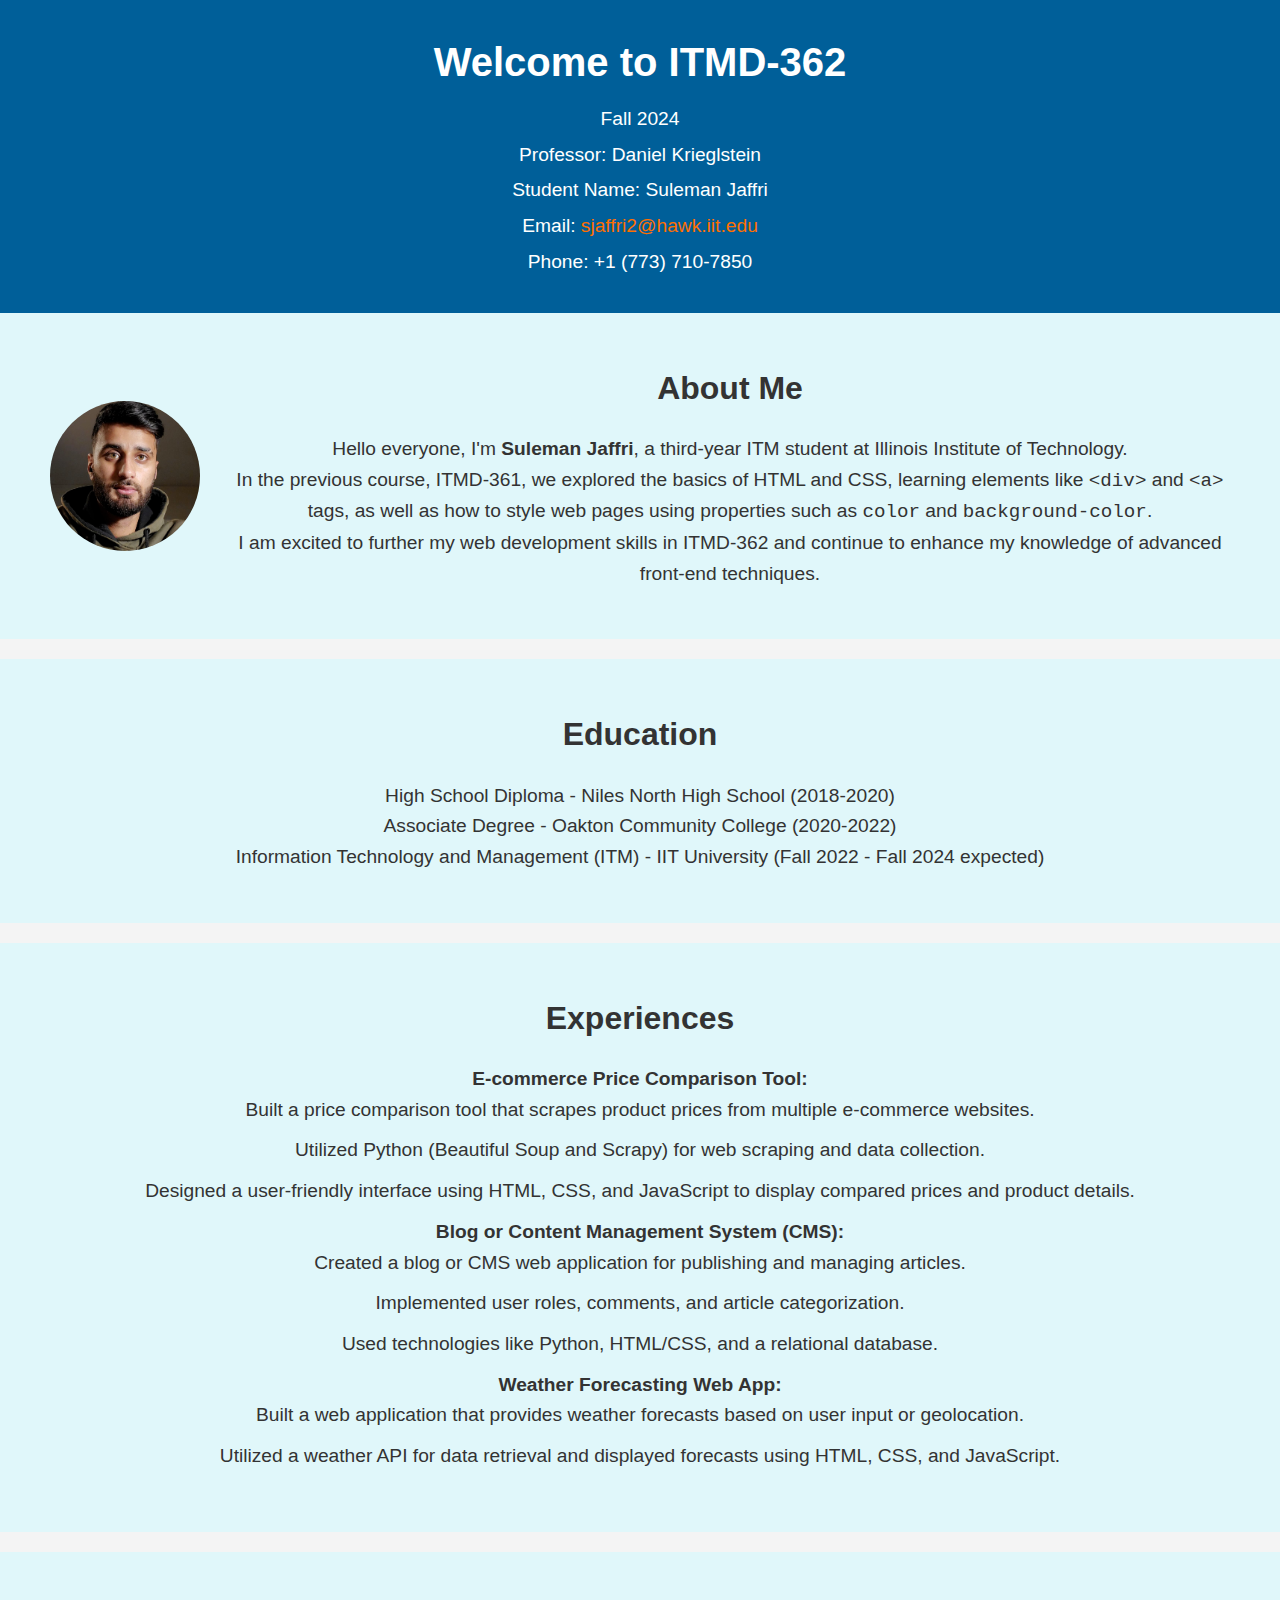
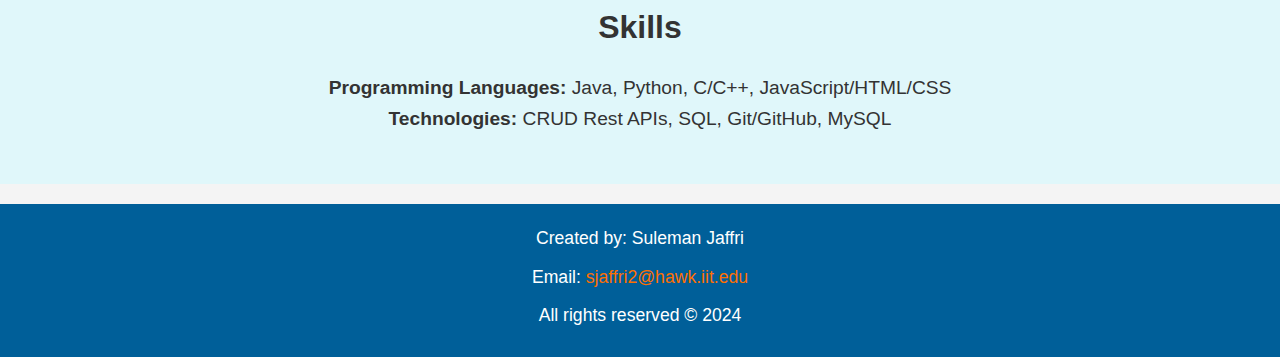
<file: index.html>
<!DOCTYPE html>
<html lang="en">
<head>
  <meta charset="UTF-8">
  <meta name="viewport" content="width=device-width, initial-scale=1.0">
  <meta http-equiv="X-UA-Compatible" content="ie=edge">
  <title>Welcome to ITMD-362 - Suleman Jaffri</title>
  <link rel="stylesheet" href="style.css">
</head>
<body>
  <header>
    <div class="header-container">
      <h1>Welcome to ITMD-362</h1>
      <p>Fall 2024</p>
      <p>Professor: Daniel Krieglstein</p>
      <p>Student Name: Suleman Jaffri</p>
      <p>Email: <a href="mailto:sjaffri2@hawk.iit.edu">sjaffri2@hawk.iit.edu</a></p>
      <p>Phone: +1 (773) 710-7850</p>
    </div>
  </header>
  <section class="bio-section">
    <div class="bio-container">
      <img src="images/myImg.png" alt="Suleman Jaffri Profile Picture" class="profile-img">
      <div class="bio-text">
        <h2>About Me</h2>
        <p>Hello everyone, I'm <strong>Suleman Jaffri</strong>, a third-year ITM student at Illinois Institute of
          Technology.</p>
        <p>In the previous course, ITMD-361, we explored the basics of HTML and CSS, learning elements like
          <code>&lt;div&gt;</code> and <code>&lt;a&gt;</code> tags, as well as how to style web pages using properties
          such as <code>color</code> and <code>background-color</code>.</p>
        <p>I am excited to further my web development skills in ITMD-362 and continue to enhance my knowledge of
          advanced front-end techniques.</p>
      </div>
    </div>
  </section>
  <section class="education-section">
    <h2>Education</h2>
    <ul>
      <li>High School Diploma - Niles North High School (2018-2020)</li>
      <li>Associate Degree - Oakton Community College (2020-2022)</li>
      <li>Information Technology and Management (ITM) - IIT University (Fall 2022 - Fall 2024 expected)</li>
    </ul>
  </section>
  <section class="experience-section">
    <h2>Experiences</h2>
    <ul>
      <li>
        <strong>E-commerce Price Comparison Tool:</strong>
        <ul>
          <li>Built a price comparison tool that scrapes product prices from multiple e-commerce websites.</li>
          <li>Utilized Python (Beautiful Soup and Scrapy) for web scraping and data collection.</li>
          <li>Designed a user-friendly interface using HTML, CSS, and JavaScript to display compared prices and product
            details.</li>
        </ul>
      </li>
      <li>
        <strong>Blog or Content Management System (CMS):</strong>
        <ul>
          <li>Created a blog or CMS web application for publishing and managing articles.</li>
          <li>Implemented user roles, comments, and article categorization.</li>
          <li>Used technologies like Python, HTML/CSS, and a relational database.</li>
        </ul>
      </li>
      <li>
        <strong>Weather Forecasting Web App:</strong>
        <ul>
          <li>Built a web application that provides weather forecasts based on user input or geolocation.</li>
          <li>Utilized a weather API for data retrieval and displayed forecasts using HTML, CSS, and JavaScript.</li>
        </ul>
      </li>
    </ul>
  </section>
  <section class="skills-section">
    <h2>Skills</h2>
    <ul>
      <li><strong>Programming Languages:</strong> Java, Python, C/C++, JavaScript/HTML/CSS</li>
      <li><strong>Technologies:</strong> CRUD Rest APIs, SQL, Git/GitHub, MySQL</li>
    </ul>
  </section>
  <footer>
    <div class="footer-container">
      <p>Created by: Suleman Jaffri</p>
      <p>Email: <a href="mailto:sjaffri2@hawk.iit.edu">sjaffri2@hawk.iit.edu</a></p>
      <p>All rights reserved &copy; 2024</p>
    </div>
  </footer>
</body>
</html>
</file>
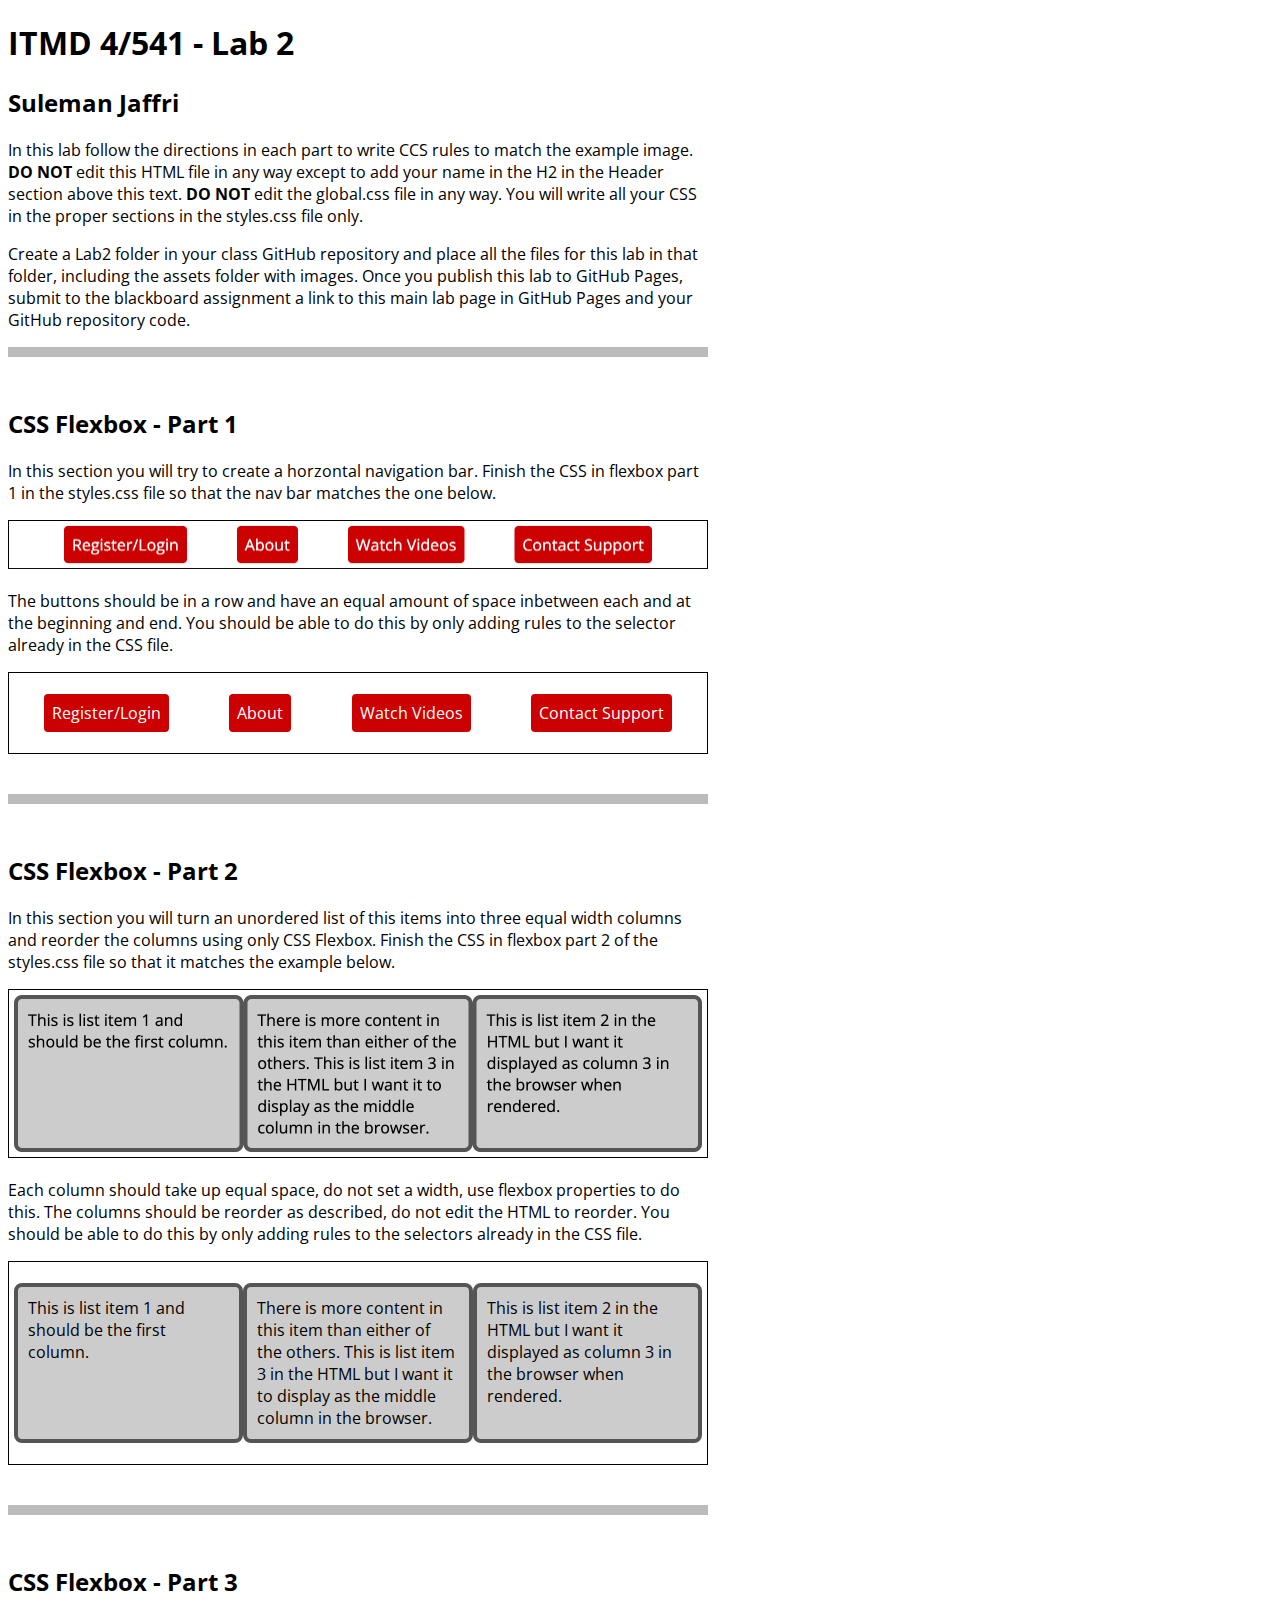
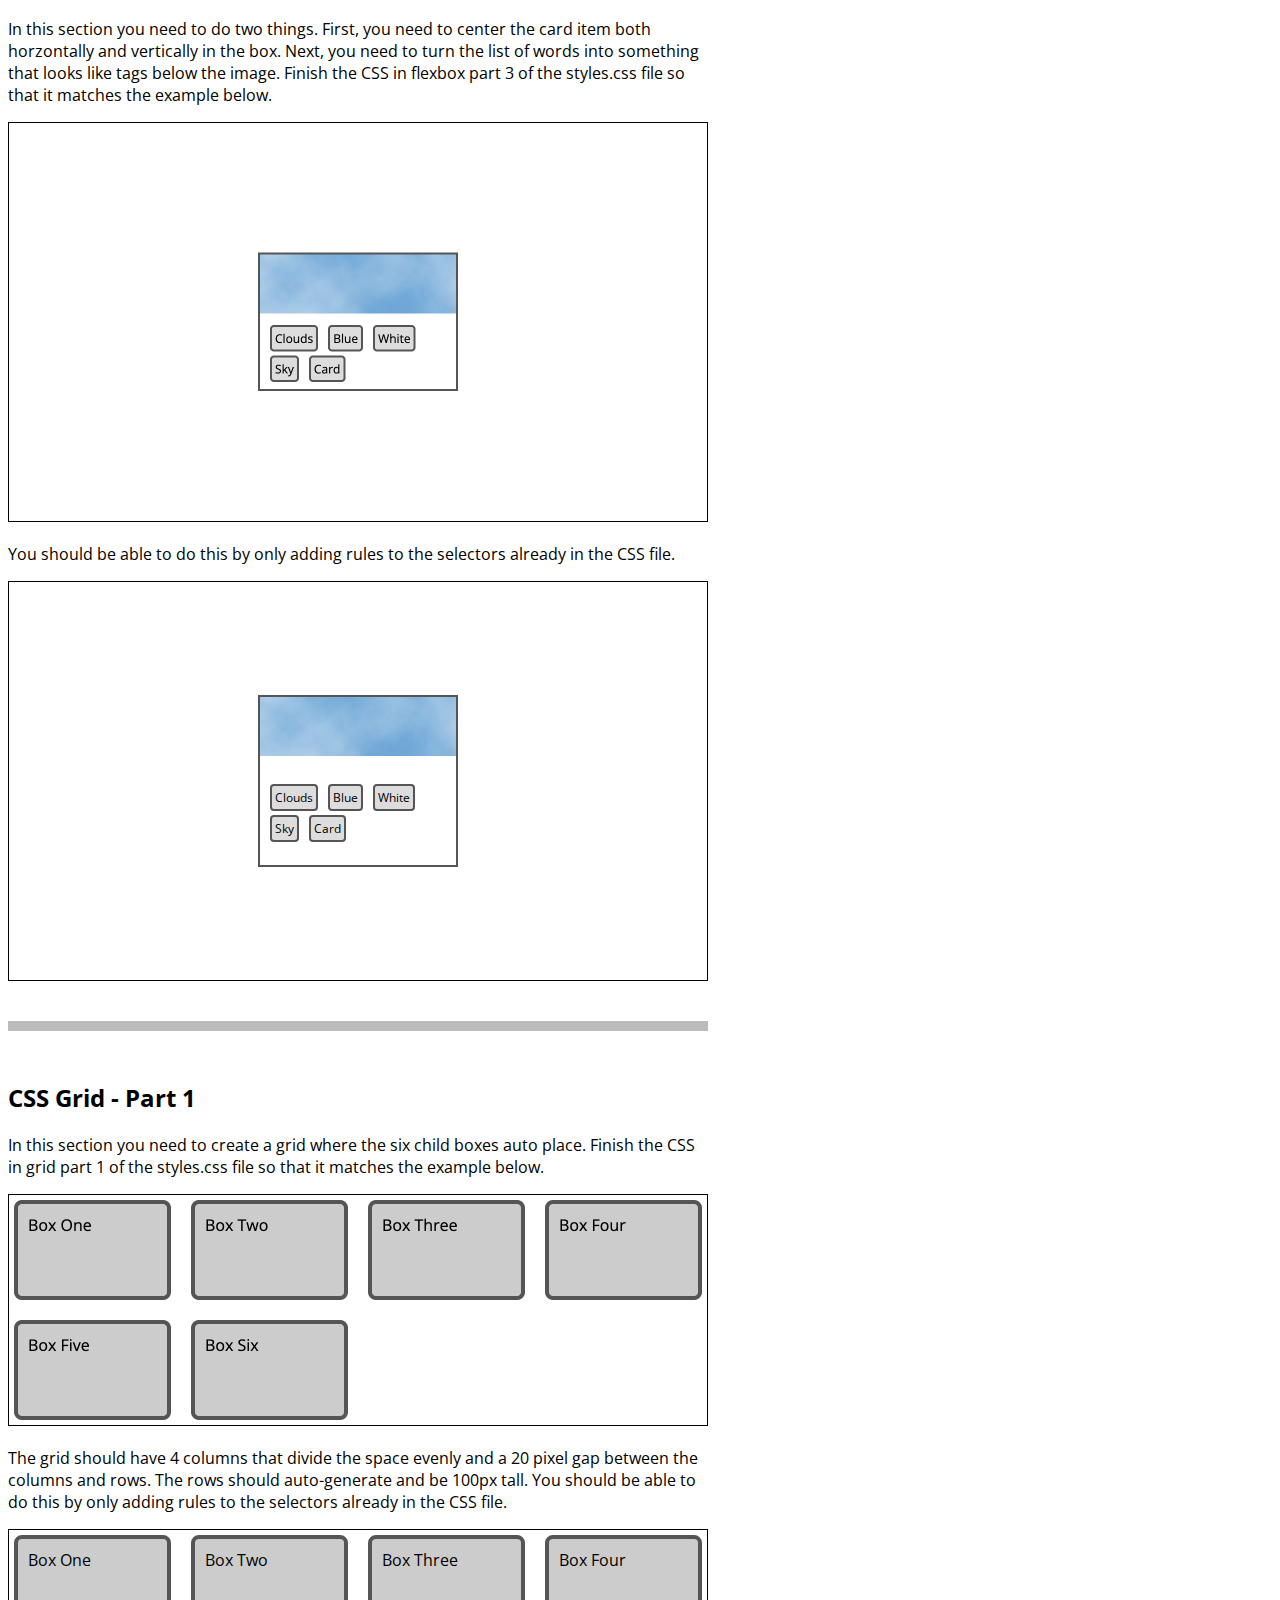
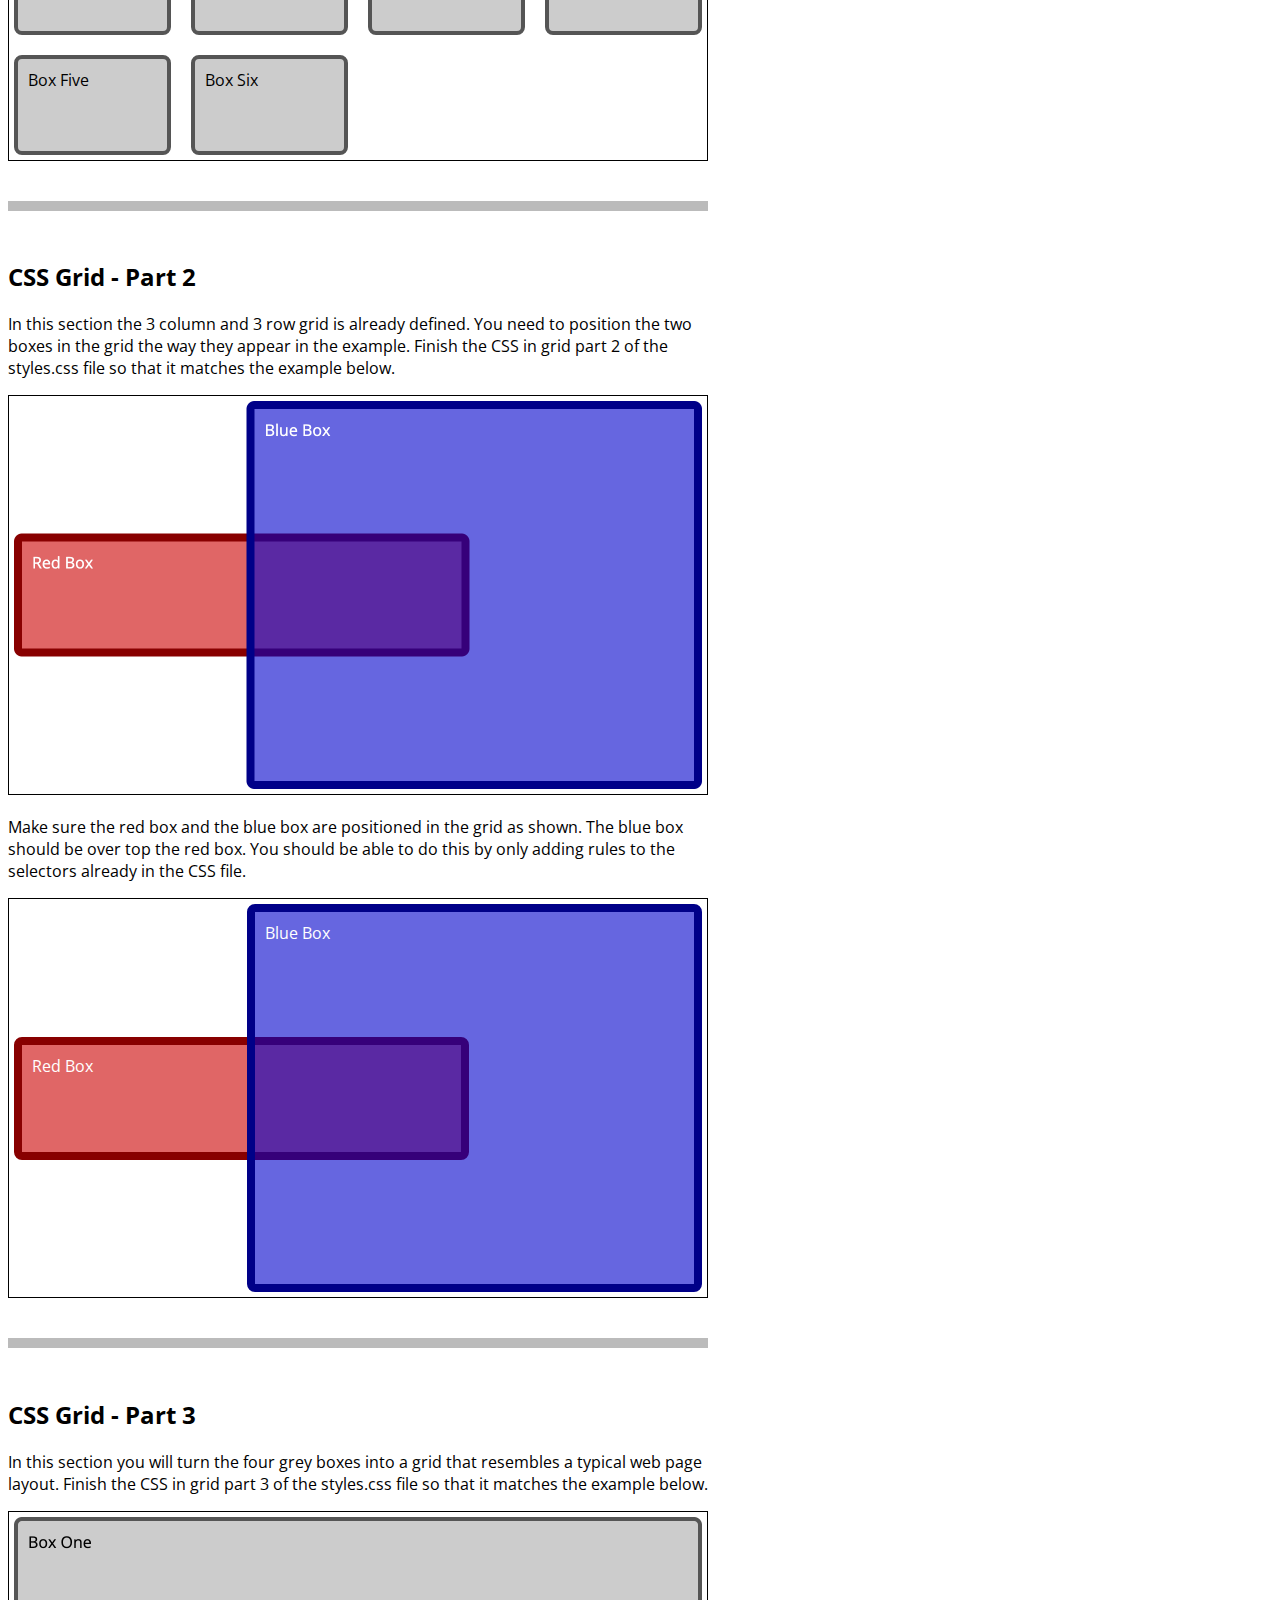
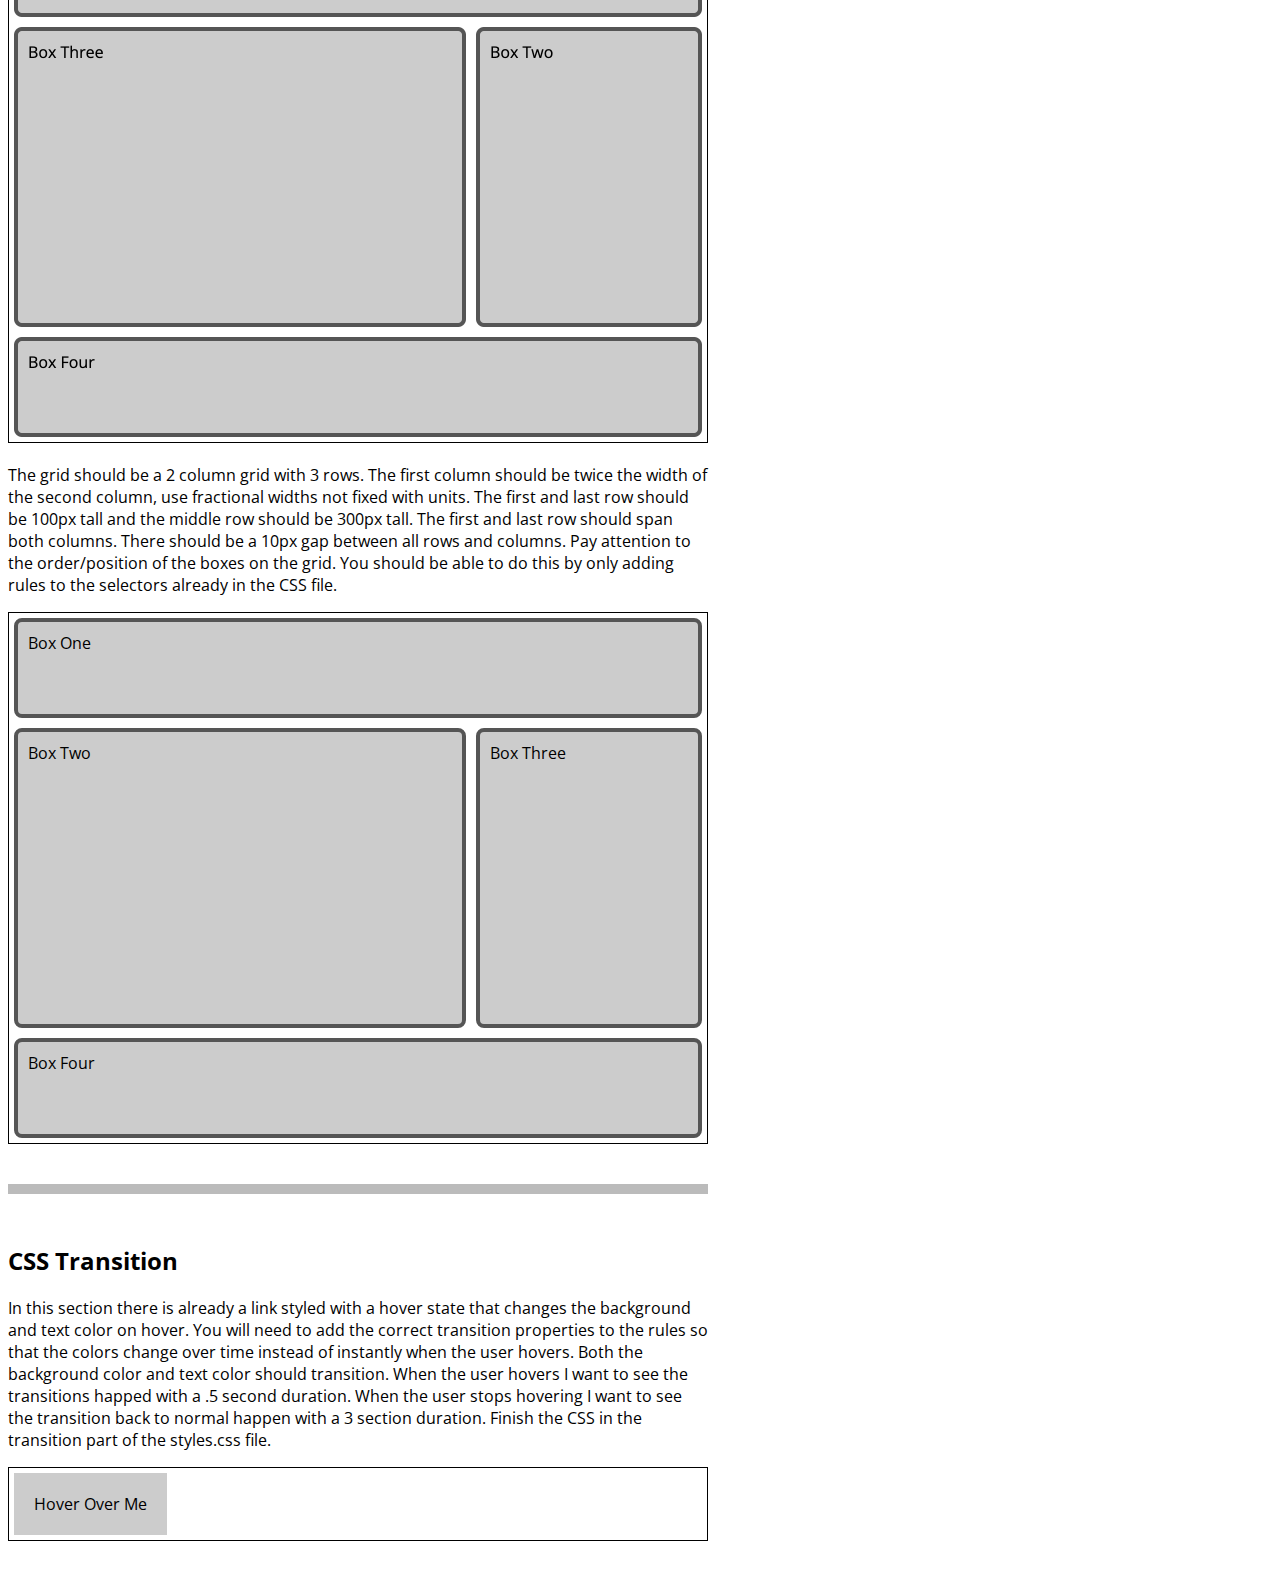
<file: Lab2/index.html>
<!DOCTYPE html>
<html lang="en">
<head>
  <meta charset="UTF-8">
  <meta http-equiv="X-UA-Compatible" content="IE=edge">
  <meta name="viewport" content="width=device-width, initial-scale=1.0">
  <title>ITMD 4/541 - Lab 2</title>
  <link rel="preconnect" href="https://fonts.googleapis.com">
  <link rel="preconnect" href="https://fonts.gstatic.com" crossorigin>
  <link href="https://fonts.googleapis.com/css2?family=Open+Sans:ital,wght@0,400;0,700;1,400&display=swap" rel="stylesheet">
  <link href="assets/global.css" rel="stylesheet">
  <link href="styles.css" rel="stylesheet">
</head>
<body>
  <header class="w700">
    <h1>ITMD 4/541 - Lab 2</h1>
    <h2>Suleman Jaffri</h2>
    <p>In this lab follow the directions in each part to write CCS rules to match the example image. <strong>DO NOT</strong> edit this HTML file in any way except to add your name in the H2 in the Header section above this text. <strong>DO NOT</strong> edit the global.css file in any way. You will write all your CSS in the proper sections in the styles.css file only.</p>
    <p>Create a Lab2 folder in your class GitHub repository and place all the files for this lab in that folder, including the assets folder with images. Once you publish this lab to GitHub Pages, submit to the blackboard assignment a link to this main lab page in GitHub Pages and your GitHub repository code.</p>
  </header>
  <section id="flex-section1" class="w700">
    <h2>CSS Flexbox - Part 1</h2>
    <p>In this section you will try to create a horzontal navigation bar. Finish the CSS in flexbox part 1 in the styles.css file so that the nav bar matches the one below.</p>
    <img src="assets/flex-p1.png" alt="flexbox part 1 example" width="700">
    <p>The buttons should be in a row and have an equal amount of space inbetween each and at the beginning and end. You should be able to do this by only adding rules to the selector already in the CSS file.</p>
    <div class="box">
      <nav>
        <ul>
          <li><a class="btn" href="#/register">Register/Login</a></li>
          <li><a class="btn" href="#/about">About</a></li>
          <li><a class="btn" href="#/videos">Watch Videos</a></li>
          <li><a class="btn" href="#/support">Contact Support</a></li>
        </ul>
      </nav>
    </div>
  </section>
  <section id="flex-section2" class="w700">
    <h2>CSS Flexbox - Part 2</h2>
    <p>In this section you will turn an unordered list of this items into three equal width columns and reorder the columns using only CSS Flexbox. Finish the CSS in flexbox part 2 of the styles.css file so that it matches the example below.</p>
    <img src="assets/flex-p2.png" alt="flexbox part 2 example" width="700">
    <p>Each column should take up equal space, do not set a width, use flexbox properties to do this. The columns should be reorder as described, do not edit the HTML to reorder. You should be able to do this by only adding rules to the selectors already in the CSS file.</p>
    <div class="box">
      <nav>
        <ul>
          <li class="greybox item1">This is list item 1 and should be the first column.</li>
          <li class="greybox item2">This is list item 2 in the HTML but I want it displayed as column 3 in the browser when rendered.</li>
          <li class="greybox item3">There is more content in this item than either of the others. This is list item 3 in the HTML but I want it to display as the middle column in the browser.</li>
        </ul>
      </nav>
    </div>
  </section>
  <section id="flex-section3" class="w700">
    <h2>CSS Flexbox - Part 3</h2>
    <p>In this section you need to do two things. First, you need to center the card item both horzontally and vertically in the box. Next, you need to turn the list of words into something that looks like tags below the image. Finish the CSS in flexbox part 3 of the styles.css file so that it matches the example below.</p>
    <img src="assets/flex-p3.png" alt="flexbox part 3 example" width="700">
    <p>You should be able to do this by only adding rules to the selectors already in the CSS file.</p>
    <div class="box h400">
      <div class="card">
        <img src="assets/clouds.jpg" alt="clouds" width="200">
        <div class="tags">
          <ul>
            <li>Clouds</li>
            <li>Blue</li>
            <li>White</li>
            <li>Sky</li>
            <li>Card</li>
          </ul>
        </div>
      </div>
    </div>
  </section>
  <section id="grid-section1" class="w700">
    <h2>CSS Grid - Part 1</h2>
    <p>In this section you need to create a grid where the six child boxes auto place. Finish the CSS in grid part 1 of the styles.css file so that it matches the example below.</p>
    <img src="assets/grid-p1.png" alt="grid part 1 example" width="700">
    <p>The grid should have 4 columns that divide the space evenly and a 20 pixel gap between the columns and rows. The rows should auto-generate and be 100px tall. You should be able to do this by only adding rules to the selectors already in the CSS file.</p>
    <div class="box">
      <div class="grid">
        <div class="greybox">Box One</div>
        <div class="greybox">Box Two</div>
        <div class="greybox">Box Three</div>
        <div class="greybox">Box Four</div>
        <div class="greybox">Box Five</div>
        <div class="greybox">Box Six</div>
      </div>
    </div>
    </div>
  </section>
  <section id="grid-section2" class="w700">
    <h2>CSS Grid - Part 2</h2>
    <p>In this section the 3 column and 3 row grid is already defined. You need to position the two boxes in the grid the way they appear in the example. Finish the CSS in grid part 2 of the styles.css file so that it matches the example below.</p>
    <img src="assets/grid-p2.png" alt="grid part 2 example" width="700">
    <p>Make sure the red box and the blue box are positioned in the grid as shown. The blue box should be over top the red box. You should be able to do this by only adding rules to the selectors already in the CSS file.</p>
    <div class="box h400">
      <div class="grid">
        <div class="gridboxblue">Blue Box</div>
        <div class="gridboxred">Red Box</div>
      </div>
    </div>
    </div>
  </section>
  <section id="grid-section3" class="w700">
    <h2>CSS Grid - Part 3</h2>
    <p>In this section you will turn the four grey boxes into a grid that resembles a typical web page layout. Finish the CSS in grid part 3 of the styles.css file so that it matches the example below.</p>
    <img src="assets/grid-p3.png" alt="grid part 3 example" width="700">
    <p>The grid should be a 2 column grid with 3 rows. The first column should be twice the width of the second column, use fractional widths not fixed with units. The first and last row should be 100px tall and the middle row should be 300px tall. The first and last row should span both columns. There should be a 10px gap between all rows and columns. Pay attention to the order/position of the boxes on the grid. You should be able to do this by only adding rules to the selectors already in the CSS file.</p>
    <div class="box">
      <div class="grid">
        <div class="greybox box1">Box One</div>
        <div class="greybox box2">Box Two</div>
        <div class="greybox box3">Box Three</div>
        <div class="greybox box4">Box Four</div>
      </div>
    </div>
    </div>
  </section>
  <section id="transition-section" class="w700">
    <h2>CSS Transition</h2>
    <p>In this section there is already a link styled with a hover state that changes the background and text color on hover. You will need to add the correct transition properties to the rules so that the colors change over time instead of instantly when the user hovers. Both the background color and text color should transition. When the user hovers I want to see the transitions happed with a .5 second duration. When the user stops hovering I want to see the transition back to normal happen with a 3 section duration. Finish the CSS in the transition part of the styles.css file.</p>
    <div class="box">
      <a href="#">Hover Over Me</a>
    </div>
    </div>
  </section>
</body>
</html>
</file>
<file: style.css>
* {
  margin: 0;
  padding: 0;
  box-sizing: border-box;
}

body {
  font-family: 'Arial', sans-serif;
  background-color: #f4f4f4;
  color: #333;
  line-height: 1.6;
}

header {
  background-color: #005f99;
  color: white;
  text-align: center;
  padding: 30px 0;
}

.header-container h1 {
  font-size: 2.5rem;
  margin-bottom: 10px;
}

.header-container p {
  font-size: 1.2rem;
  margin: 5px 0;
}

a {
  color: #ff6f00;
  text-decoration: none;
}

a:hover {
  text-decoration: underline;
}

.bio-section,
.education-section,
.experience-section,
.skills-section {
  background-color: #e0f7fa;
  padding: 50px;
  margin-bottom: 20px;
  text-align: center;
}

.bio-container {
  display: flex;
  justify-content: center;
  align-items: center;
}

.profile-img {
  width: 150px;
  height: 150px;
  border-radius: 50%;
  margin-right: 30px;
}

.bio-text h2,
.education-section h2,
.experience-section h2,
.skills-section h2 {
  font-size: 2rem;
  margin-bottom: 20px;
}

.bio-text p,
.experience-section ul,
.education-section ul,
.skills-section ul {
  font-size: 1.2rem;
}

.experience-section ul,
.education-section ul,
.skills-section ul {
  list-style: none;
  padding: 0;
}

.experience-section ul li {
  margin-bottom: 10px;
}

footer {
  background-color: #005f99;
  color: white;
  text-align: center;
  padding: 20px 0;
}

.footer-container p {
  font-size: 1.1rem;
  margin-bottom: 10px;
}
</file>
<file: Lab2/assets/global.css>
/* Global CSS - Do Not Edit */

* {
  box-sizing: border-box;
  font-family: 'Open Sans', sans-serif;
}

section {
  padding: 30px 0 40px;
  border-top: 10px solid #bbb;
}

.btn {
  background-color: #cc0000;
  padding: 8px;
  color: #fff;
  display: inline-block;
  text-decoration: none;
  border-radius: 4px;
  font-size: 1rem;
}

.box {
  border: 1px solid #000;
  padding: 5px;
}

img {
  max-width: 100%;
}

.w700 {
  width: 700px;
}

.h500 {
  height: 500px;
}

.h400 {
  height: 400px;
}

.greybox {
  background-color: #ccc;
  color: #000;
  padding: 10px;
  border: 4px solid #555;
  border-radius: 8px;
}

.gridboxblue {
  background-color:rgba(0,0,204,.6);
  color: #fff;
  padding: 10px;
  border: 8px solid #000088;
  border-radius: 8px;
}

.gridboxred {
  background-color: rgba(204,0,0,.6);
  color: #fff;
  padding: 10px;
  border: 8px solid #880000;
  border-radius: 8px;
}

.card {
  width: 200px;
  border: 2px solid #555;
}

.tags {
  padding: 5px;
}

.tags li {
  background-color: #ddd;
  color: #000;
  padding: 3px;
  border: 2px solid #555;
  border-radius: 4px;
  font-size: .75rem;
  margin: 2px 5px;
}

#grid-section2 .grid {
	display: grid;
	grid-template-columns: 1fr 1fr 1fr;
	grid-template-rows: 1fr 1fr 1fr;
	grid-gap: 10px;
  height: 100%;
}
</file>
<file: Lab2/styles.css>
/* Flexbox Part 1 */

#flex-section1 ul {
	display: flex;
	justify-content: space-around;
	padding: 0;
	list-style: none;
}

/* end Flexbox Part 1 */


/* Flexbox Part 2 */

#flex-section2 ul {
	display: flex;
	justify-content: space-around;
	list-style: none;
	padding: 0;
}

#flex-section2 li {
	flex: 1;
}

#flex-section2 .item1 {
	order: 1;
}

#flex-section2 .item2 {
	order: 3;
}

#flex-section2 .item3 {
	order: 2;
}

/* end Flexbox Part 2 */


/* Flexbox Part 3 */

#flex-section3 .box {
	display: flex;
	justify-content: center;
	align-items: center;
	height: 400px;
}

#flex-section3 .tags ul {
	display: flex;
	flex-wrap: wrap;
	padding: 0;
	list-style: none;

}

/* end Flexbox Part 3 */


/* Grid Part 1 */

#grid-section1 .grid {
	display: grid;
	grid-auto-rows: 100px;
	grid-template-columns: repeat(4,1fr);
	gap: 20px;
}

/* end Grid Part 1 */


/* Grid Part 2 */

#grid-section2 .gridboxblue {
	grid-column: 2/4;
	grid-row: 1/-1;
	z-index: 2;
}

#grid-section2 .gridboxred {
	grid-column: 1/3;
	grid-row: 2/3;
	z-index: 1;
}

/* end Grid Part 2 */


/* Grid Part 3 */

#grid-section3 .grid {
	display: grid;
	grid-template-columns: 2fr 1fr;
	grid-template-rows: 100px 300px 100px;
	gap: 10px;
}

#grid-section3 .box1 {
	grid-column: 1/-1;
	grid-row: 1/2;
}

#grid-section3 .box2 {
	grid-column: 1/2;
	grid-row: 2/3;

}

#grid-section3 .box3 {
	grid-column: 2/3;
	grid-row: 2/3;
}

#grid-section3 .box4 {
	grid-column: 1/-1;
	grid-row: 3/4;
}

/* end Grid Part 3 */


/* Transition Part */

#transition-section .box a {
	display: inline-block;
	background-color: #ccc;
	color: #000;
	padding: 20px;
	text-decoration: none;
	transition: background-color 0.5s, color 0.5s;
}

#transition-section .box a:hover {
	background-color: #cc0000;
	color: #fff;
	transition: background-color 3s, color 3s;

}

/* end Transition Part */
</file>
